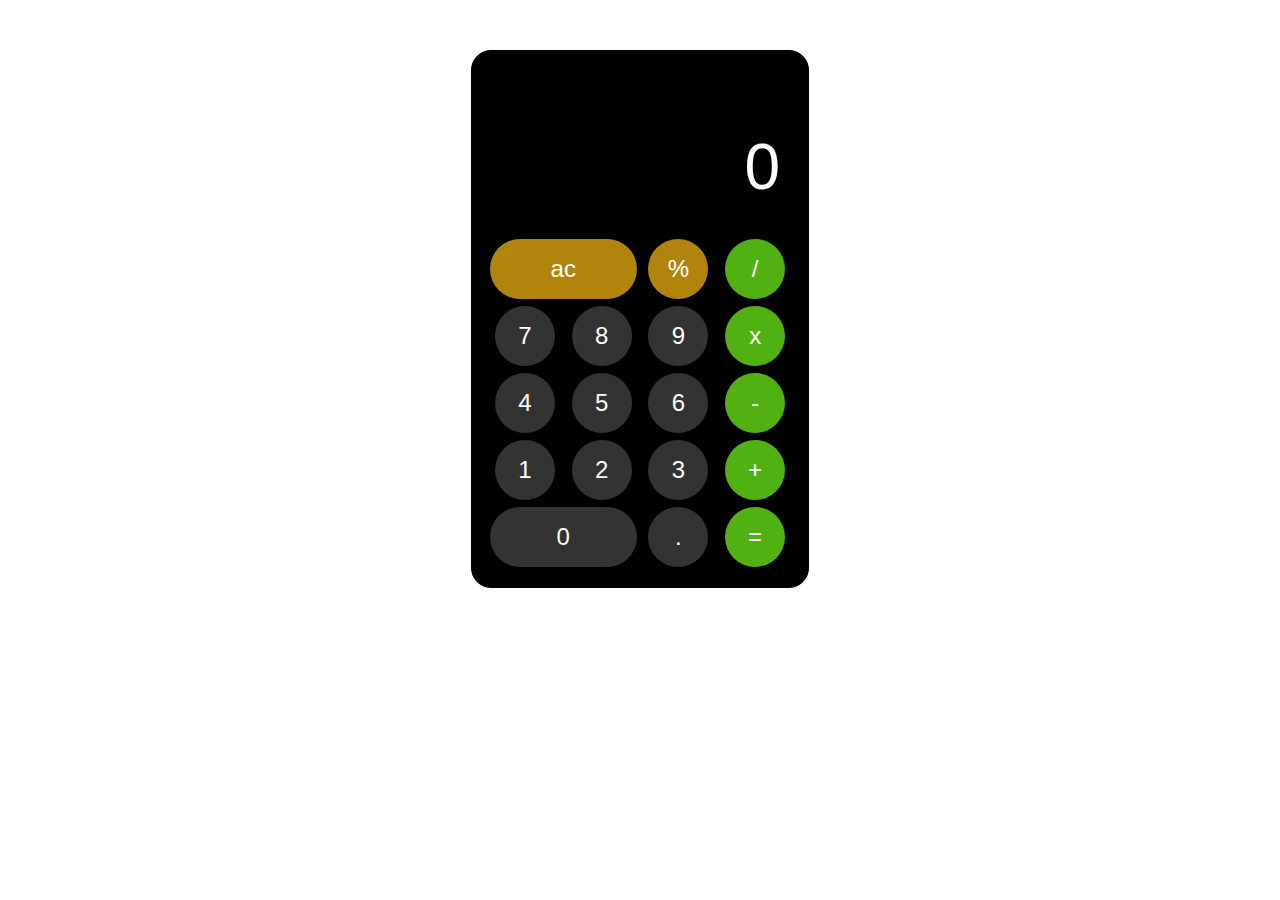
<file: calc/index.html>
<!DOCTYPE html>
<html lang="en">

<head>
  <meta charset="UTF-8">
  <meta name="viewport" content="width=device-width, initial-scale=1.0">
  <link rel="stylesheet" href="style.css">
  <title>Calculate</title>
</head>

<body>
  <div class="calc">
    <div class="calc-screen">
      <p>0</p>
    </div>
    <div class="buttons">
      <div class="btn ac bg-gray">ac</div>
      <div class="btn parsent bg-gray">%</div>
      <div class="btn division bg-orange">/</div>

      <div class="btn seven">7</div>
      <div class="btn eigth">8</div>
      <div class="btn nine">9</div>
      <div class="btn multiply bg-orange">x</div>

      <div class="btn four">4</div>
      <div class="btn five">5</div>
      <div class="btn six">6</div>
      <div class="btn minus bg-orange">-</div>

      <div class="btn one">1</div>
      <div class="btn two">2</div>
      <div class="btn three">3</div>
      <div class="btn plus bg-orange">+</div>


      <div class="btn zero">0</div>
      <div class="btn dot">.</div>
      <div class="btn equal bg-orange">=</div>
    </div>
  </div>
  <script src="app.js"></script>
</body>

</html>
</file>
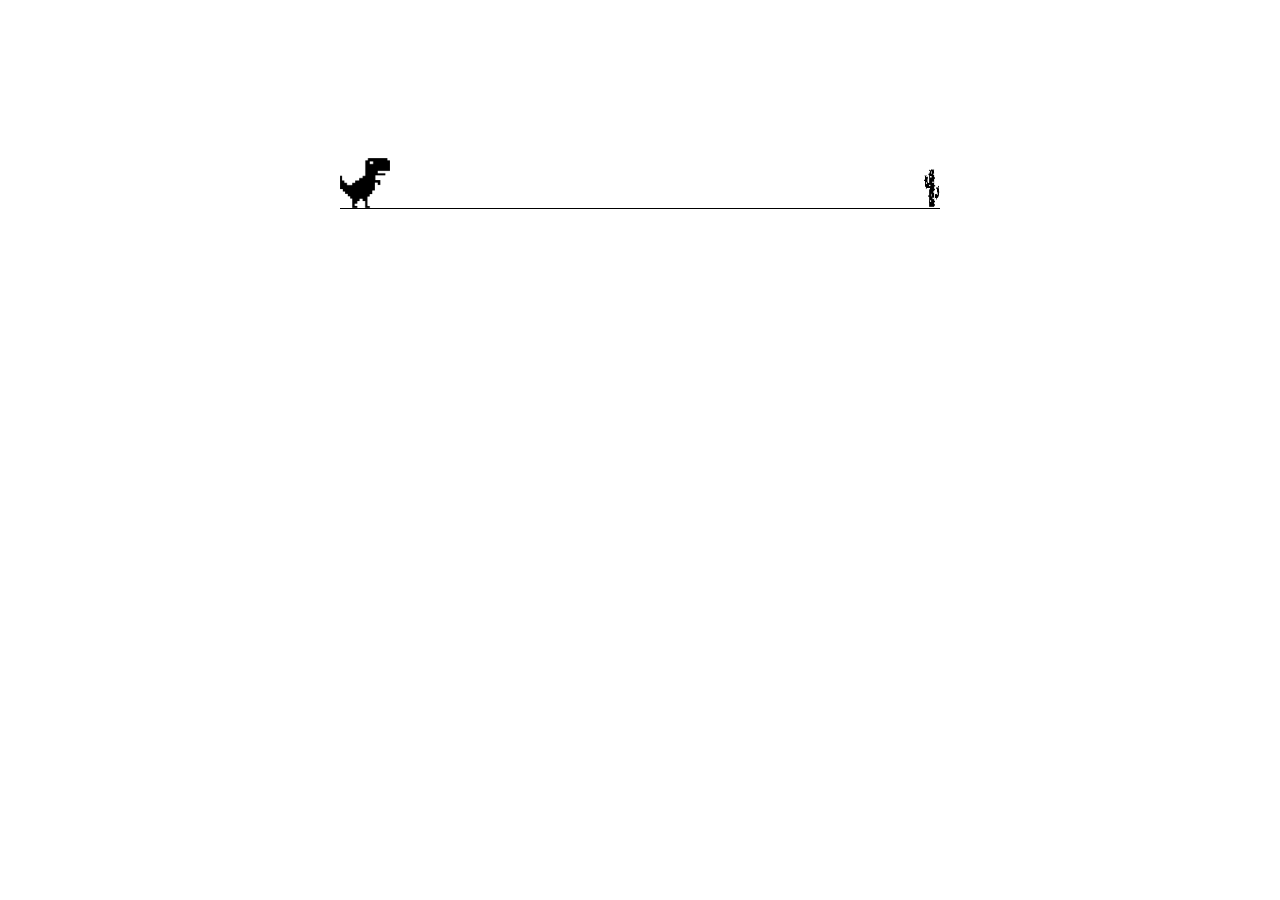
<file: gamedinozavr/index.html>
<!DOCTYPE html>
<html lang="en">

<head>
  <meta charset="UTF-8">
  <meta name="viewport" content="width=device-width, initial-scale=1.0">
  <link rel="stylesheet" href="style.css">
  <title>Document</title>
</head>

<body>
  <div class="game">
    <div id="dino"></div>
    <div id="cactus"></div>
  </div>
</body>

<script src="script.js"></script>
</body>

</html>
</file>
<file: calc/style.css>
/*
colors
bg #000
orange #ff9501
gray #a6a6a6
white #fdfdfd
*/
.calc {
  margin: 50px auto;
  width: 300px;
  height: 500px;
  border: 1px solid #000;
  border-radius: 20px;
  background: #000;
  color: #fff;
  font-family: Arial, Helvetica, sans-serif;
  padding: 18px;
  box-shadow: 4px 4x 4px #4f4f4f;
}

.calc-screen {
  height: 125px;
  padding: 10px;
  display: grid;
  justify-items: end;
  align-items: end;
  margin-bottom: 25px;
}

.calc-screen p {
  text-align: right;
  font-size: 4rem;
  margin: 0;
  
}

.buttons {
  display: grid;
  grid-template-areas:
    "ac ac percent division"
    "seven eigth nine multi"
    "four five six minus"
    "one twj three plus"
    "zero zero dot equal";
  grid-gap: 7px;
  justify-items: center;
}

.btn {
  width: 60px;
  height: 60px;
  background: #333;
  border-radius: 50%;
  text-align: center;
  line-height: 60px;
  font-size: 1.5rem;
  cursor: pointer;
  user-select: none;
}

.btn.zero {
  grid-area: zero;
  width: 100%;
  border-radius: 34px;
}
.btn.ac {
  grid-area: ac;
  width: 100%;
  border-radius: 34px;
}

.btn.hover {
  filter: brightness(120%);
}

.btn.active {
  filter: brightness(90%);
}

.btn.bg-gray {
  background: #b1850c;
}

.btn.bg-orange {
  background: #51b112;
}
</file>
<file: gamedinozavr/style.css>
.game {
  width: 600px;
  height: 200px;
  border-bottom: 1px solid #000;
  margin: auto;
}

#dino {
  width: 50px;
  height: 50px;
  background-image: url(source/pngwing.com.png);
  background-size: 50px 50px;
  position: relative;
  top: 150px;
}

#cactus {
  width: 20px;
  height: 40px;
  background-image: url(source/cactus.png);
  background-size: 20px 40px;
  position: relative;
  top: 110px;
  left: 580px;
  animation: cactusMov 1s infinite linear;
}
@keyframes cactusMov {
  0% {
    left: 580px;
  }
  100% {
    left: -20px;
  }
}

.jump {
  animation: jump 0.3s linear;

}
@keyframes jump {
  0% {
    top: 150px;
  }
  30% {
    top: 130px;
  }
  50% {
    top: 80px;
  }
  80% {
    top: 130px;
  }
  100% {
    top: 150px;
  }
}
</file>
